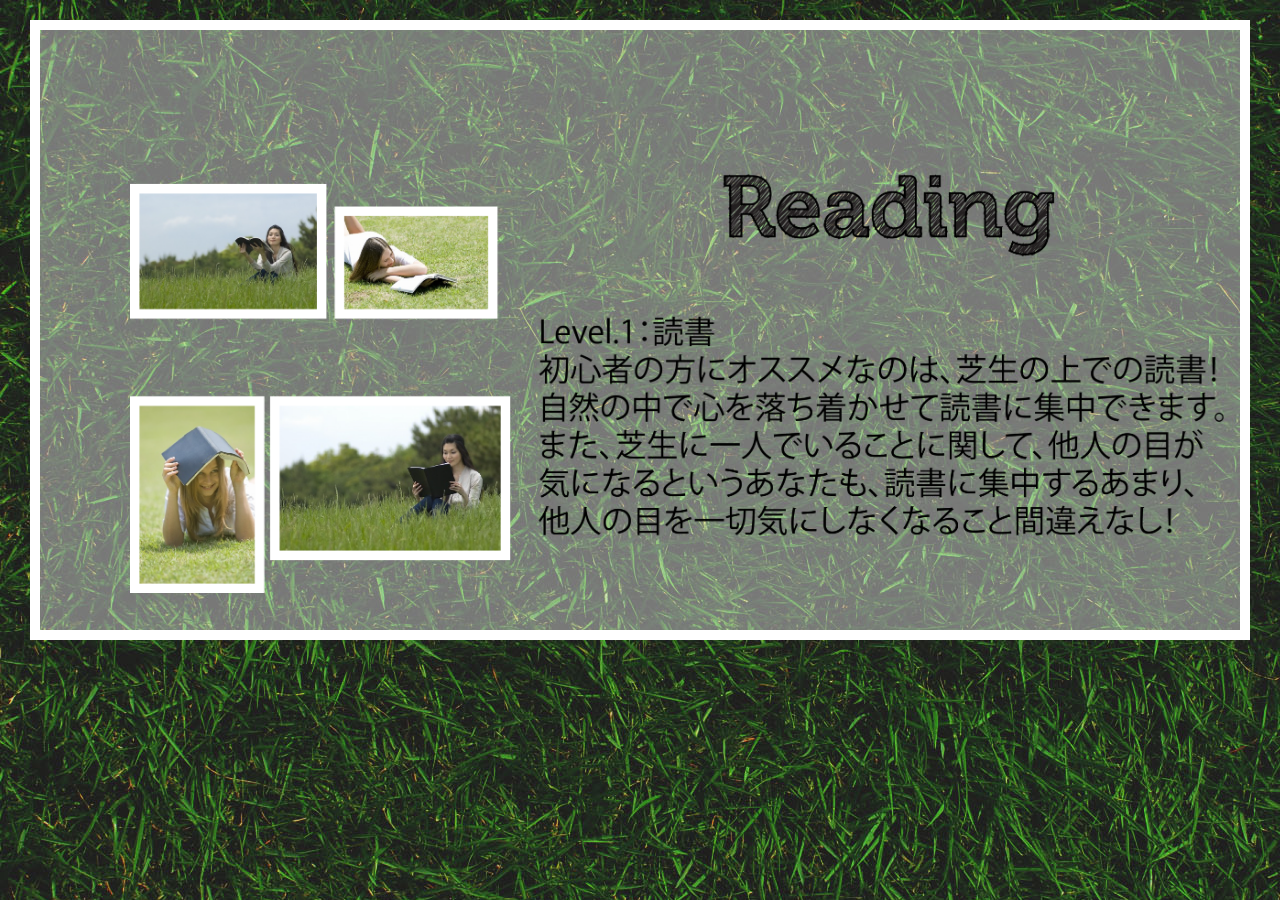
<file: asobi.html>
<!DOCTYPE html>
<html lang="ja">
<head>
    <meta charset="UTF-8">
    <title>Life is Lawn !</title>
    <link rel="stylesheet" href="css/asobi.css">

</head>
    <body background="images/main2.jpg"></body>
    <body>
        <div class="container">
     <div class="main">
          
          <img src="images/lev1.png" alt="" width="1100">
           
            </div>
        </div>
    </body>
</file>
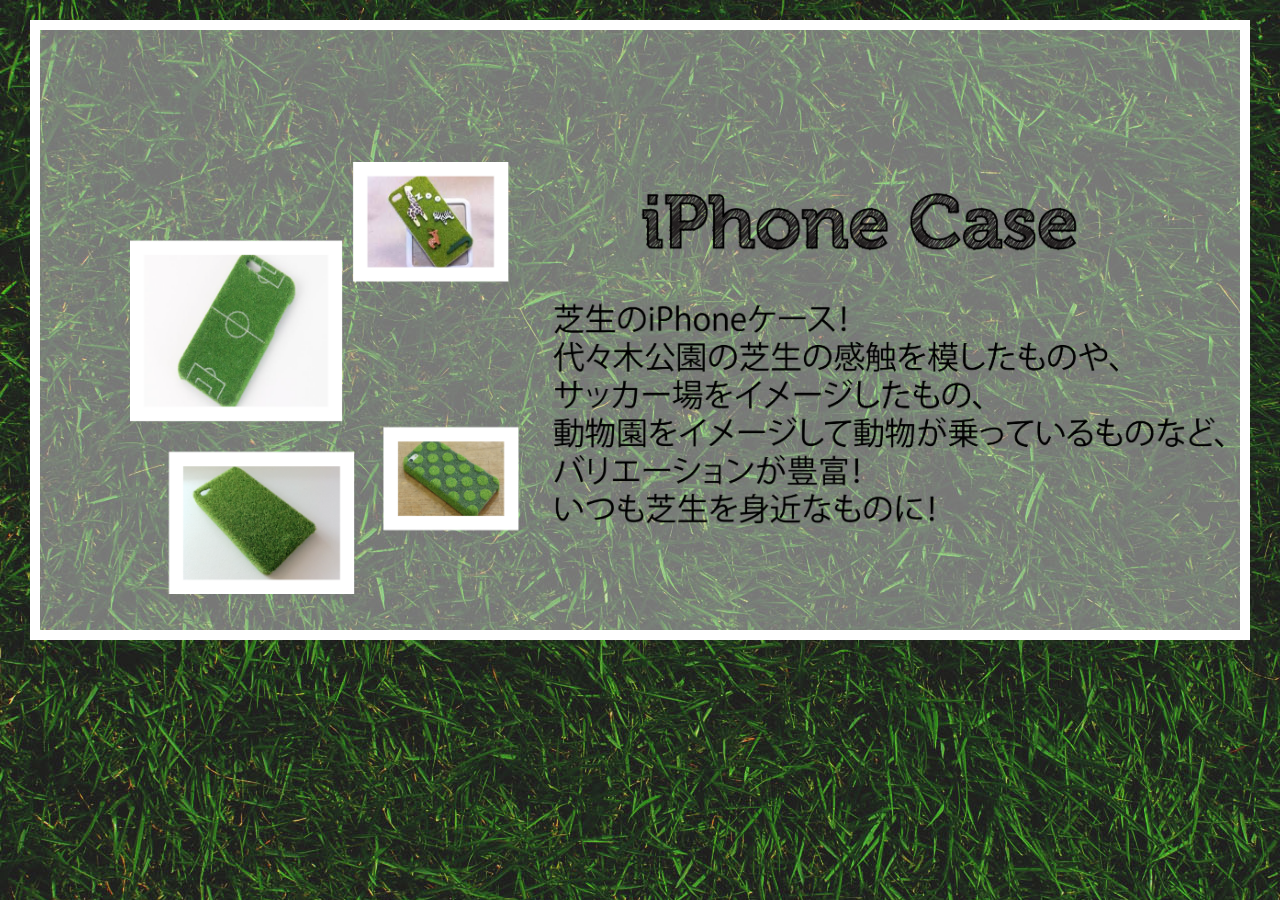
<file: goods.html>
<!DOCTYPE html>
<html lang="ja">
<head>
    <meta charset="UTF-8">
    <title>Life is Lawn !</title>
    <link rel="stylesheet" href="css/asobi.css">

</head>
    <body background="images/main2.jpg"></body>
    <body>
        <div class="container">
     <div class="main">
          
          <img src="images/iphone.png" alt="" width="1100">
           
            </div>
        </div>
    </body>
</file>
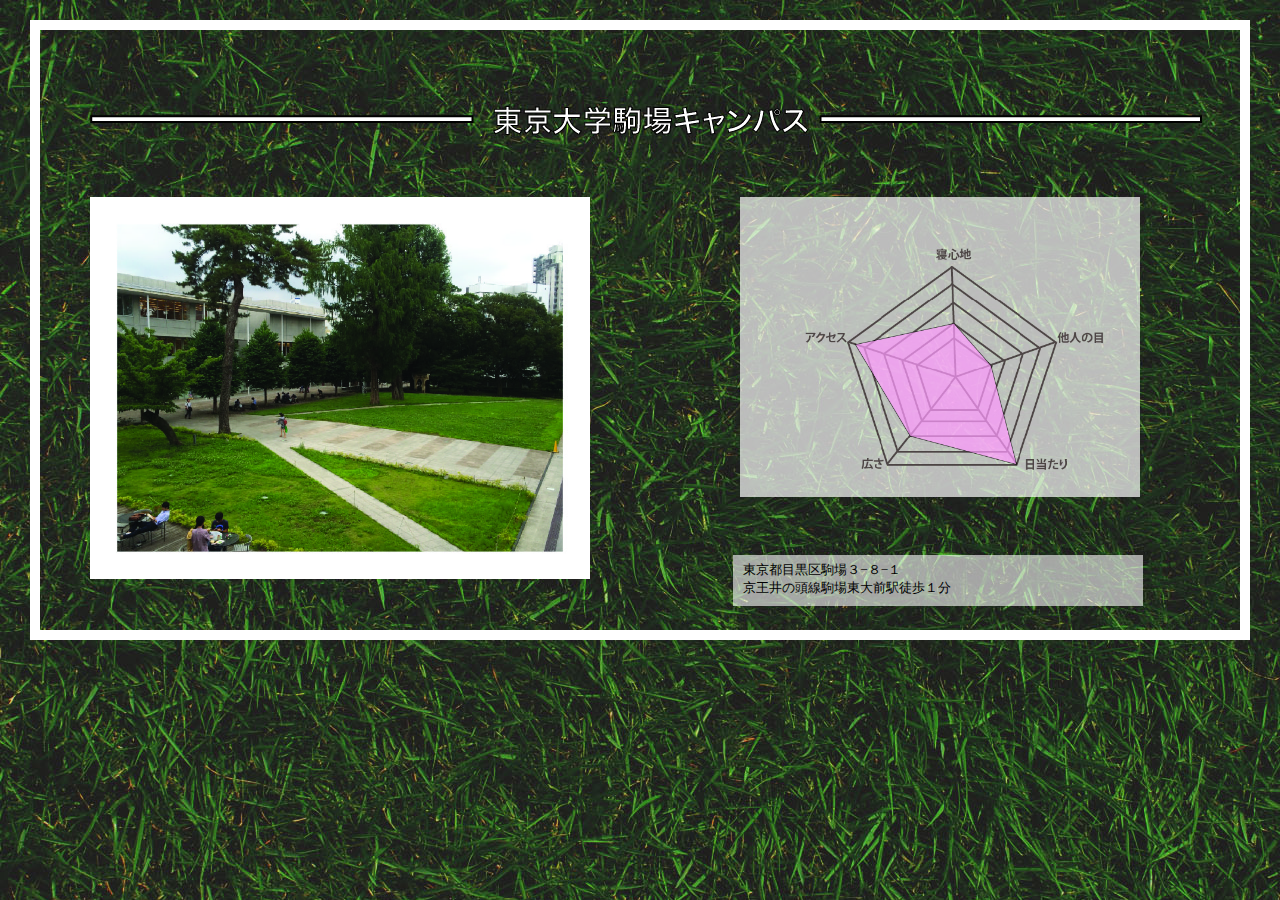
<file: komaba.html>
<!DOCTYPE html>
<html lang="ja">
<head>
    <meta charset="UTF-8">
    <title>Life is Lawn !</title>
    <link rel="stylesheet" href="css/komaba.css">
</head>
    <body background="images/main2.jpg"></body>

<body>
 <div class="container">
     <div class="main">
         <div id="key-block">
            
            <img src="images/komaba.png" alt="">
         </div>
            <div class="picture">
   <img src="images/shibafu.jpg"
width="500"alt="">              
                
            </div>
           
            <div class="caption">
             
              <img src="komabachart.png" alt=""width=300px>
              </div>
           <div class="explain" >
    <p>東京都目黒区駒場３−８−１<br>京王井の頭線駒場東大前駅徒歩１分</p>           
               
           </div>
               
                
                
            
             
             
         </div>
         
         
     </div>
     
     
     
     
 </div>   

</body>
</html>
</file>
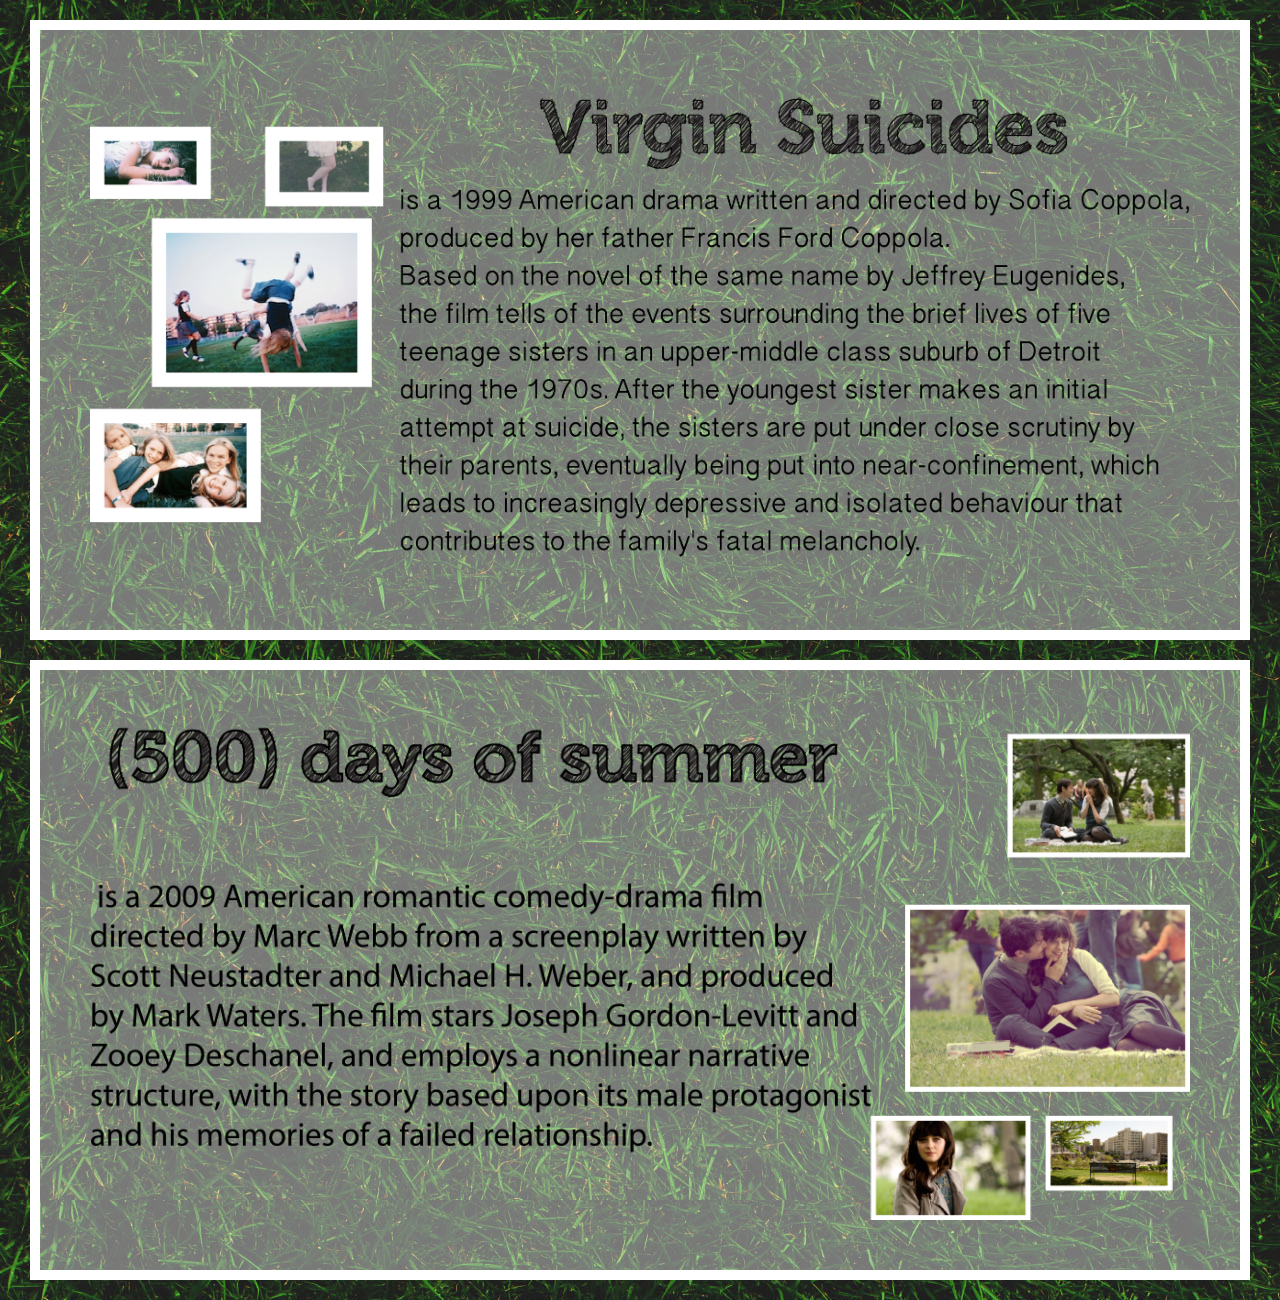
<file: lev5.html>
<!DOCTYPE html>
<html lang="ja">
<head>
    <meta charset="UTF-8">
    <title>Life is Lawn !</title>
    <link rel="stylesheet" href="css/lev5.css">
</head>
    <body background="images/main2.jpg"></body>

<body>
 <div class="container">
     <div class="main">
         <div id="key-block">
           <img src="images/film.png" alt="" width="1100">
        
             
              
             
                
                
            </div>
             
             
         </div>
         
         
     </div>
     <div class="container">
       <div class="main">
         <div id="key-block">
         <img src="images/500.png" alt="" width="1100">   
         
         
     </div>
</file>
<file: css/asobi.css>
*{
margin: 0;
padding: 0;}


body {
width: 100%;
}

.container{
    background-color: rgba(255,255,255,0.4);
    width: 1200px;
    margin: 20px auto;
    align-content: center;
    border-color:white;
    border-width: 1150px;
    height:600px;
    border: 10px solid white;
        


}



/*レイアウト*/

.main{
    outline:hidden;
    float:left;
    width:1200px;
        margin-right:30px;
    padding-left:90px;
    padding-top: 100px;

}
</file>
<file: css/komaba.css>
*{
margin: 0;
padding: 0;}


body {
width: 100%;
}

.container{
    width: 1200px;
    margin: 20px auto;
    align-content: center;
    border-color:white;
    border-width: 1150px;
    height:600px;
    border: 10px solid white;  
}



/*レイアウト*/

.main{
    outline:hidden;
    float:left;
    width:1200px;
        margin-right:30px;
  
}

/*写真*/

.main img{
    float: left;
padding-left: 50px;
    padding-top: 50px;
}

/*キャプション*/

.caption{
    float: left;
    margin-left:150px;
    margin-top: 50px;
    background-color: rgba(255,255,255,0.7);
    width: 400px;
    height: 300px;
    
}
.caption img{
    margin-top: 1px;
    margin-left: 15px;
}

.explain{
    margin-top:500px;
    background-color:rgba(255,255,255,0.6);
        width:400px;
    height:50px;
    margin-left:520pt;
    padding-left:10px;
    padding-top:1px;
    
    
    font-size:10pt;
}
.picture img{

}

.explain p{
margin-top:5px;}
</file>
<file: css/lev5.css>
*{
margin: 0;
padding: 0;}


body {
width: 100%;
}

.container{
    width: 1200px;
    margin: 20px auto;
    align-content: center;
    border-color:white;
    border-width: 1150px;
    height:600px;
    border: 10px solid white;
    background-color: rgba(255,255,255,0.4);}



/*レイアウト*/

.main{
    outline:hidden;
    float:left;
    width:1200px;
        margin-right:30px;
}

.menu ul{
    text-align: center;

}

img{
margin: 50px auto; 
padding-left: 50px;;}


/*タイトル*/
</file>
